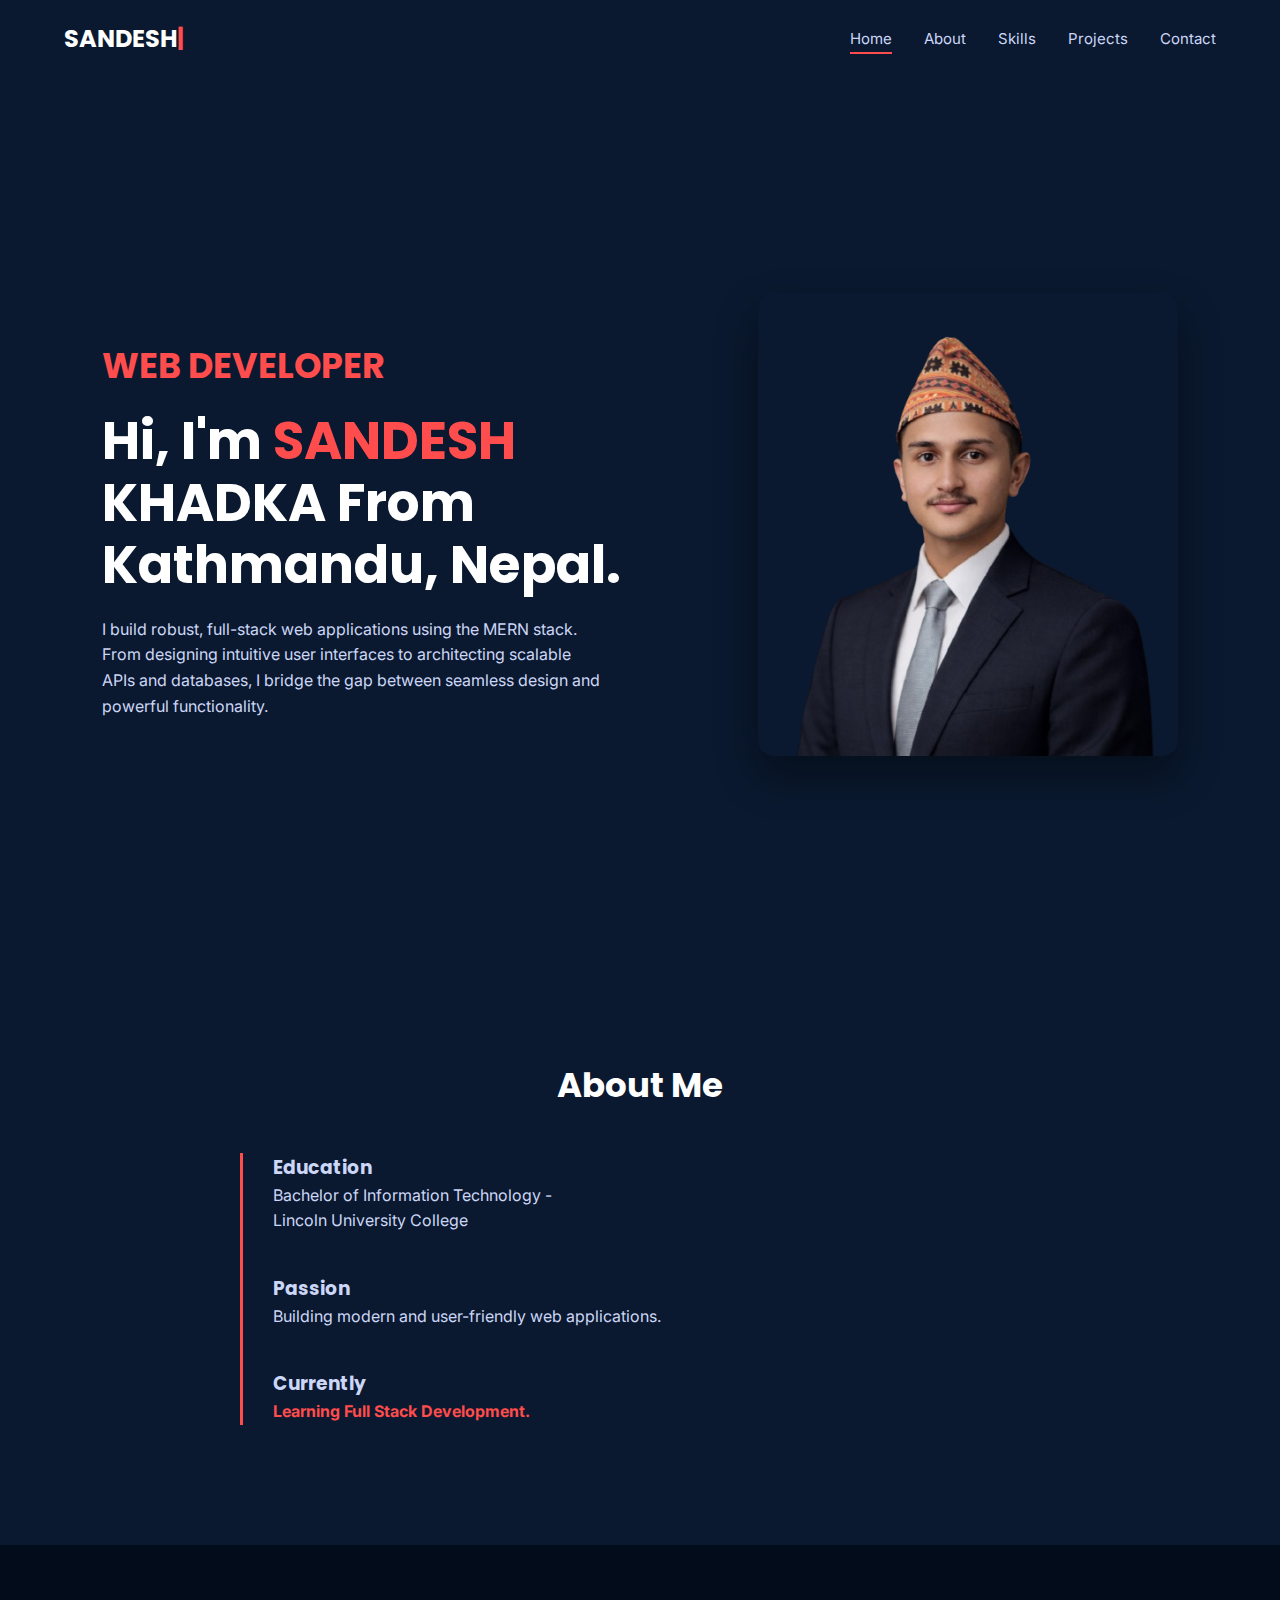
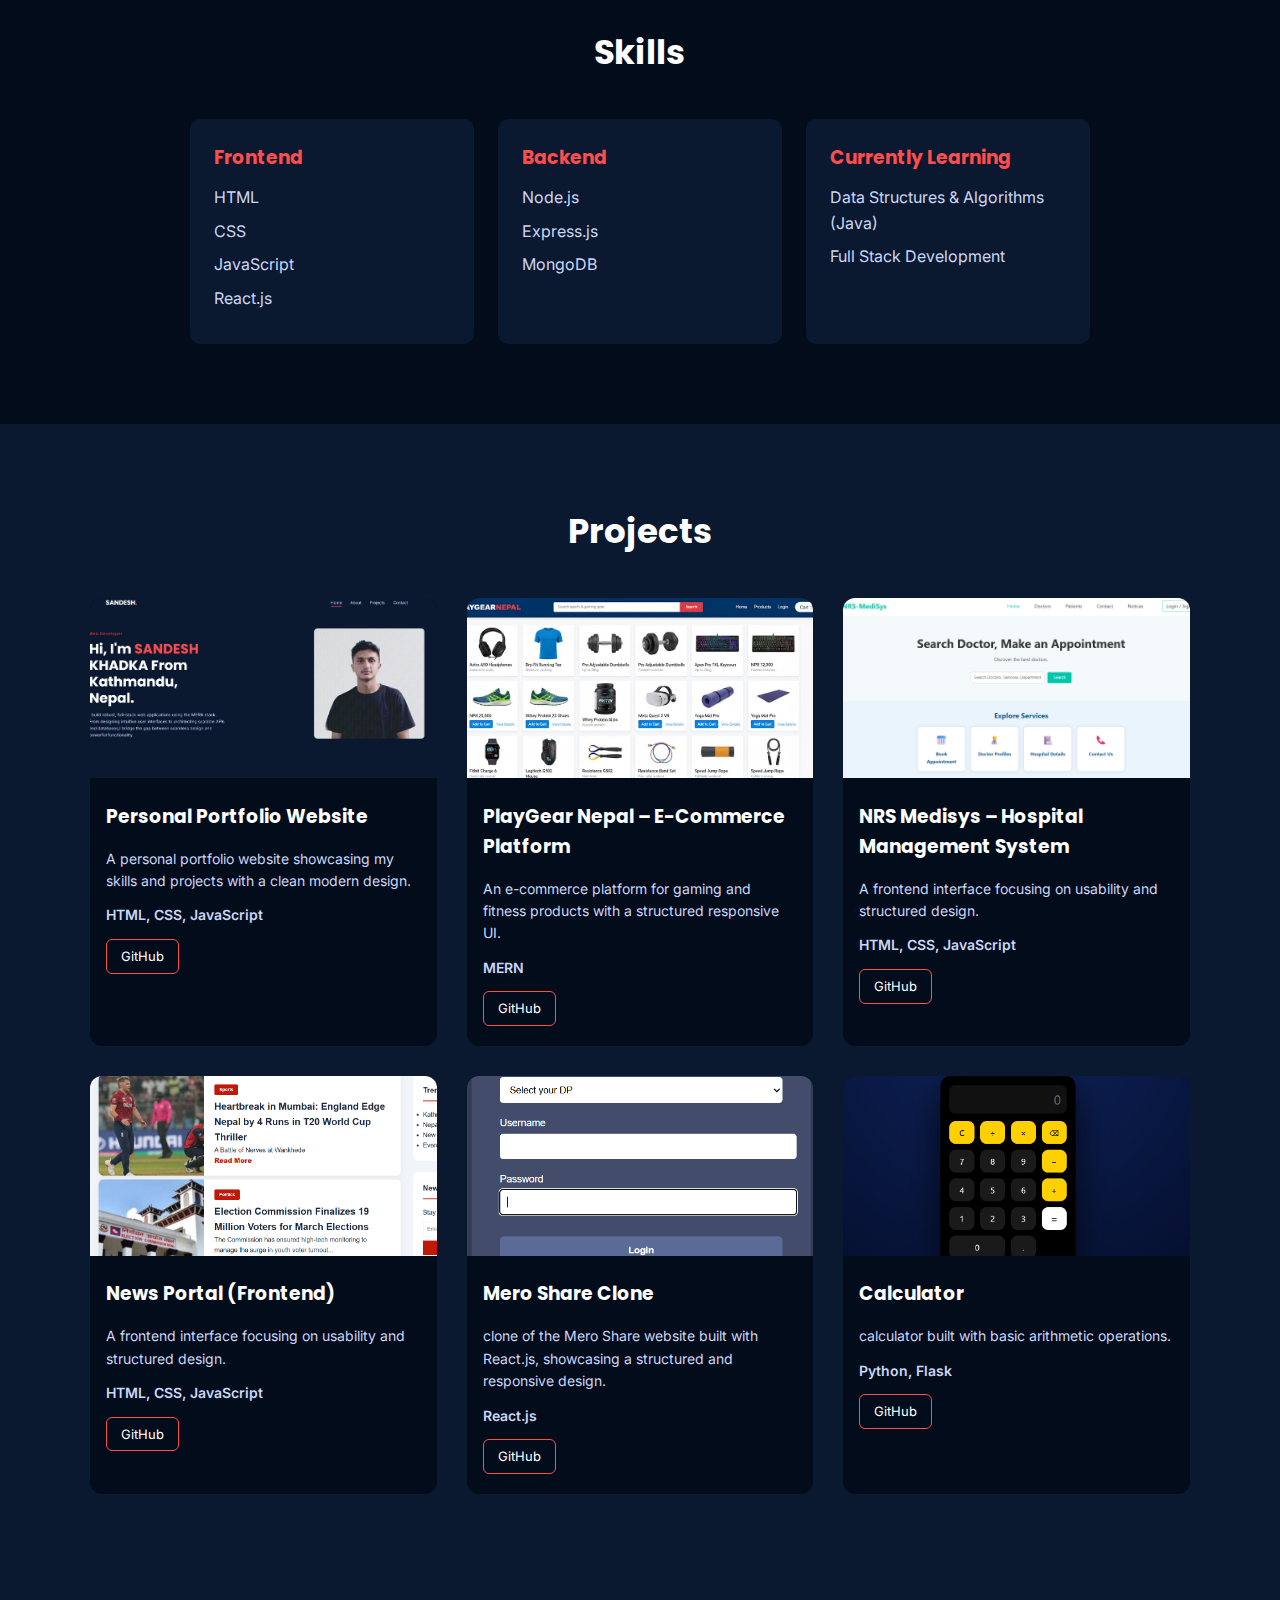
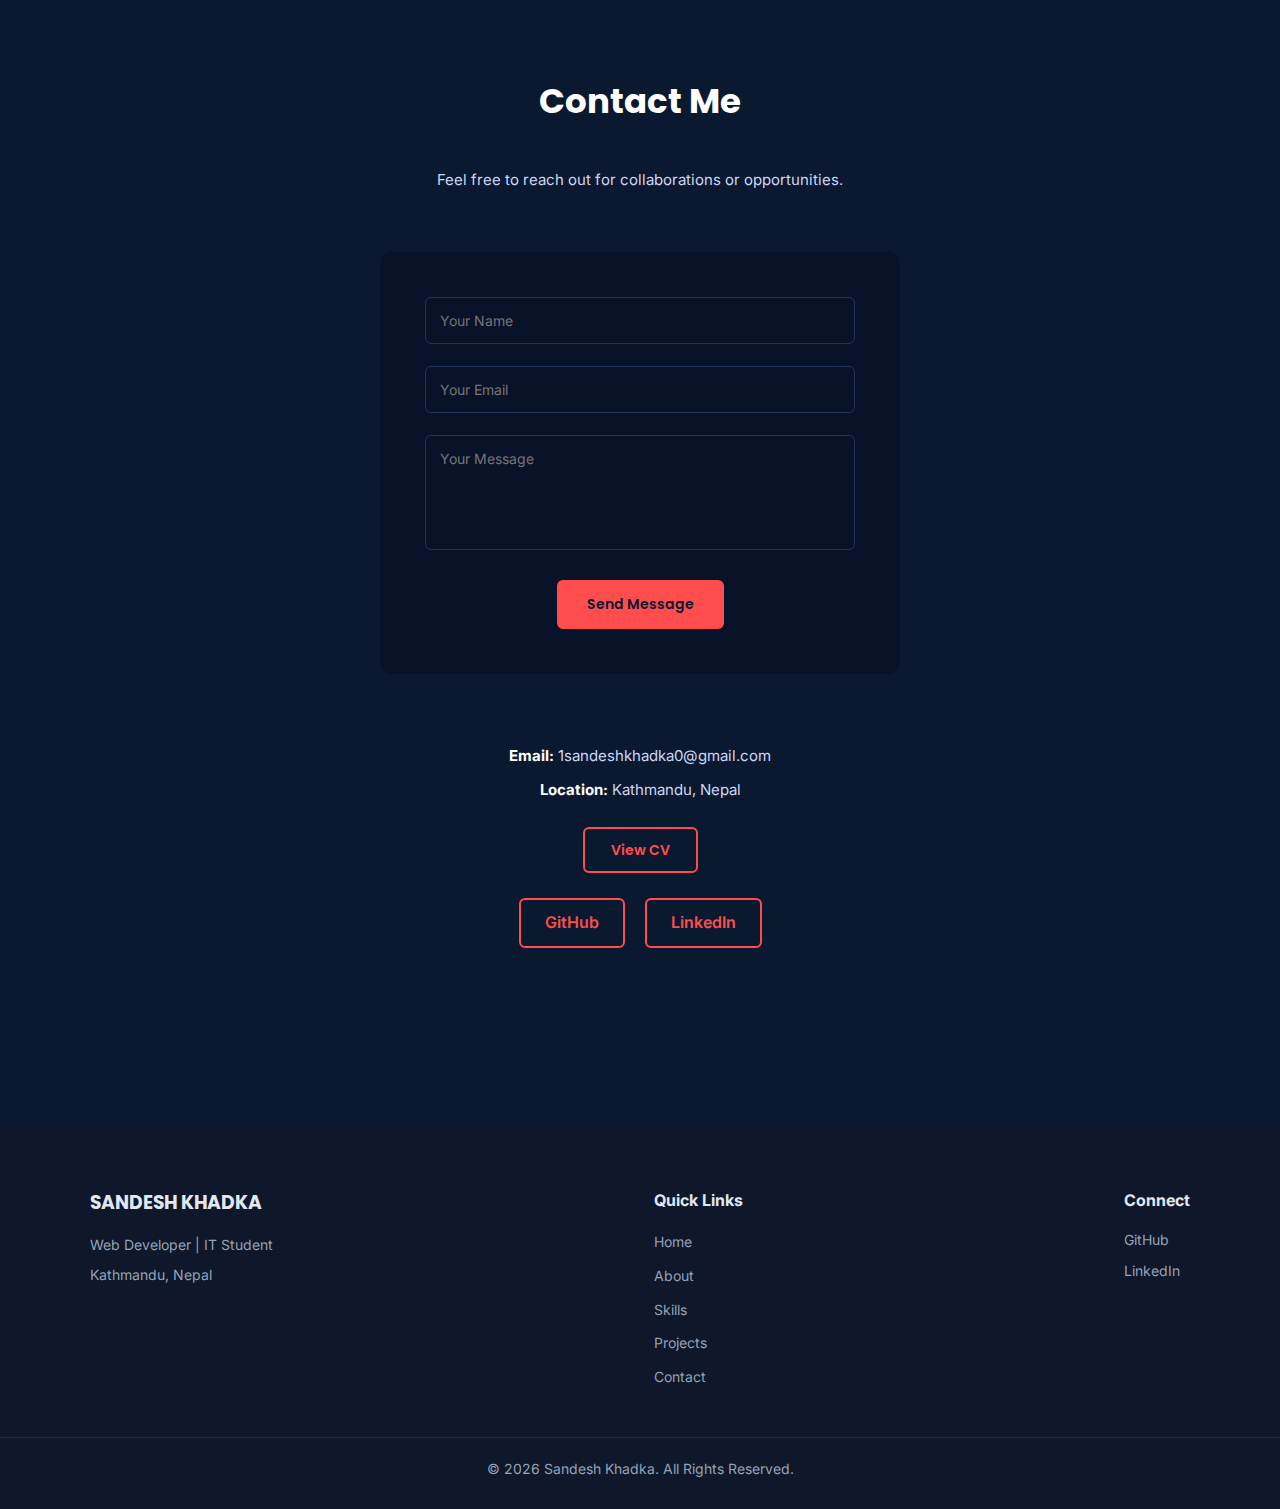
<file: index.html>
<!DOCTYPE html>
<html lang="en">
<head>
  <meta charset="UTF-8" />
  <meta name="viewport" content="width=device-width, initial-scale=1.0" />
  <title>SANDESH | Web Developer</title>

  <!-- Google Fonts -->
  <link href="https://fonts.googleapis.com/css2?family=Poppins:wght@400;600;700&family=Inter:wght@400;500&display=swap" rel="stylesheet">

  <!-- CSS -->
  <link rel="stylesheet" href="css/components.css">
  <link rel="stylesheet" href="css/main.css">
  </head>

<body>

<!-- NAVBAR -->
<header class="navbar">
  <div class="nav-container">

    <div class="logo">
      <a href="#home">SANDESH<span>|</span></a>
    </div>

    <nav>
      <ul class="nav-links">
        <li><a href="#home" class="active">Home</a></li>
        <li><a href="#about">About</a></li>
        <li><a href="#skills">Skills</a></li>
        <li><a href="#projects">Projects</a></li>
        <li><a href="#contact">Contact</a></li>
      </ul>
    </nav>

  </div>
</header>


<main>

<!-- HERO SECTION -->
<section id="home" class="hero">

  <div class="hero-content">
    <p class="hero-role">WEB DEVELOPER</p>

    <h1>
      Hi, I'm <span>SANDESH</span><br />
      KHADKA From Kathmandu, Nepal.
    </h1>

    <p class="hero-description">
      I build robust, full-stack web applications using the MERN stack.<br>
      From designing intuitive user interfaces to architecting scalable APIs 
      and databases, I bridge the gap between seamless design and powerful functionality.
    </p>
  </div>

  <div class="hero-image">
    <img src="assets/images/sandesh.png" alt="Sandesh portrait">
  </div>

</section>


<!-- About Section -->
<section id="about" class="section">

  <h2 class="section-title">About Me</h2>

  <div class="about-timeline">

    <div class="timeline-item">
      <h3>Education</h3>
      <p>Bachelor of Information Technology - <br> Lincoln University College</p>
    </div>

    <div class="timeline-item">
      <h3>Passion</h3>
      <p>Building modern and user-friendly web applications.</p>
    </div>

    <div class="timeline-item">
      <h3>Currently</h3>
      <p class="highlight">Learning Full Stack Development.</p>
    </div>

  </div>

</section>

<!-- SKILLS SECTION -->
<section id="skills" class="section">
  <div class="container">
    <h2 class="section-title">Skills</h2>

    <div class="skills-grid">

      <div class="skill-category">
        <h3>Frontend</h3>
        <ul>
          <li>HTML</li>
          <li>CSS</li>
          <li>JavaScript</li>
          <li>React.js</li>
        </ul>
      </div>

      <div class="skill-category">
        <h3>Backend</h3>
        <ul>
          <li>Node.js</li>
          <li>Express.js</li>
          <li>MongoDB</li>
        </ul>
      </div>

      <div class="skill-category">
        <h3>Currently Learning</h3>
        <ul>
          <li>Data Structures & Algorithms (Java)</li>
          <li>Full Stack Development</li>
        </ul>
      </div>

    </div>
  </div>
</section>


<!-- PROJECTS SECTION -->
<section id="projects" class="section">
  <div class="container">
    <h2 class="section-title">Projects</h2>

    <div class="projects-grid">

      <div class="project-card">
        <img src="assets/images/project-portfolio.jpg" alt="Personal Portfolio Website">
        <h3>Personal Portfolio Website</h3>
        <p>
          A personal portfolio website showcasing my skills and projects with a clean modern design.
        </p>
        <p class="tech-stack">HTML, CSS, JavaScript</p>
        <div class="project-links">
          <a href="https://github.com/SandeshKhadka77/Portfolio" target="_blank">GitHub</a>
        </div>
      </div>

      <div class="project-card">
        <img src="assets/images/playgear-project.jpg" alt="PlayGear Nepal">
        <h3>PlayGear Nepal – E-Commerce Platform</h3>
        <p>
          An e-commerce platform for gaming and fitness products with a structured responsive UI.
        </p>
        <p class="tech-stack">MERN</p>
        <div class="project-links">
          <a href="https://github.com/SandeshKhadka77/PlayGear_Nepal" target="_blank">GitHub</a>
        </div>
      </div>

      <div class="project-card">
        <img src="assets/images/nrsmedi-project.png" alt="NRS Medisys">
        <h3>NRS Medisys – Hospital Management System</h3>
        <p>
          A frontend interface focusing on usability and structured design.
        </p>
        <p class="tech-stack">HTML, CSS, JavaScript</p>
        <div class="project-links">
          <a href="https://github.com/SandeshKhadka77/NRS-medisys" target="_blank">GitHub</a>
        </div>
      </div>

        <div class="project-card">
        <img src="assets/images/news-portal-project.png" alt="News Portal">
        <h3>News Portal (Frontend)</h3>
        <p>
          A frontend interface focusing on usability and structured design.
        </p>
        <p class="tech-stack">HTML, CSS, JavaScript</p>
        <div class="project-links">
          <a href="https://github.com/SandeshKhadka77/news-portal-frontend-prototype" target="_blank">GitHub</a>
        </div>
      </div>

       <div class="project-card">
        <img src="assets/images/mero-share-clone-project.png" alt="Mero Share Clone">
        <h3>Mero Share Clone</h3>
        <p>
          clone of the Mero Share website built with React.js, showcasing a structured and responsive design.
        </p>
        <p class="tech-stack">React.js</p>
        <div class="project-links">
          <a href="https://github.com/SandeshKhadka77/mero-share-clone" target="_blank">GitHub</a>
        </div>
      </div>

   <div class="project-card">
        <img src="assets/images/calculator-project.png" alt="Calculator">
        <h3>Calculator</h3>
        <p>
          calculator built with basic arithmetic operations.
        </p>
        <p class="tech-stack">Python, Flask</p>
        <div class="project-links">
          <a href="https://github.com/SandeshKhadka77/calculator-flask" target="_blank">GitHub</a>
        </div>
      </div>
    </div>


  </div>
</section>


<!-- CONTACT SECTION -->
<section id="contact" class="section">
  <div class="container">
    
    <h2 class="section-title">Contact Me</h2>
    <p class="section-subtitle">
      Feel free to reach out for collaborations or opportunities.
    </p>

    <div class="contact-wrapper">

      <form class="contact-form">
        <div class="form-group">
          <input type="text" placeholder="Your Name" required>
        </div>

        <div class="form-group">
          <input type="email" placeholder="Your Email" required>
        </div>

        <div class="form-group">
          <textarea rows="5" placeholder="Your Message" required></textarea>
        </div>

        <button type="submit" class="btn">Send Message</button>
      </form>

      <div class="contact-info">
        <p><strong>Email:</strong> 1sandeshkhadka0@gmail.com</p>
        <p><strong>Location:</strong> Kathmandu, Nepal</p>

        <div class="cv-link">
          <a href="assets/cv/Sandesh_Khadka_CV.pdf" target="_blank" class="btn-outline">
            View CV
          </a>
        </div>

        <div class="social-links">
          <a href="https://github.com/SandeshKhadka77" target="_blank">GitHub</a>
          <a href="https://linkedin.com/in/sandesh-khadka-67604b371" target="_blank">LinkedIn</a>
        </div>
      </div>

    </div>
  </div>
</section>

</main>

  <!-- FOOTER -->
<footer class="footer">
  <div class="container footer-container">

    <div class="footer-left">
      <h3>SANDESH KHADKA</h3>
      <p>Web Developer | IT Student</p>
      <p>Kathmandu, Nepal</p>
    </div>

    <div class="footer-middle">
      <h4>Quick Links</h4>
      <ul>
        <li><a href="#home">Home</a></li>
        <li><a href="#about">About</a></li>
        <li><a href="#skills">Skills</a></li>
        <li><a href="#projects">Projects</a></li>
        <li><a href="#contact">Contact</a></li>
      </ul>
    </div>

    <div class="footer-right">
      <h4>Connect</h4>
      <div class="footer-social">
        <a href="https://github.com/SandeshKhadka77" target="_blank">GitHub</a>
        <a href="https://linkedin.com/in/sandesh-khadka-67604b371" target="_blank">LinkedIn</a>
      </div>
    </div>

  </div>

  <div class="footer-bottom">
    <p>© 2026 Sandesh Khadka. All Rights Reserved.</p>
  </div>


</footer>

<script src="js/form.js"></script>

</body>
</html>
</file>
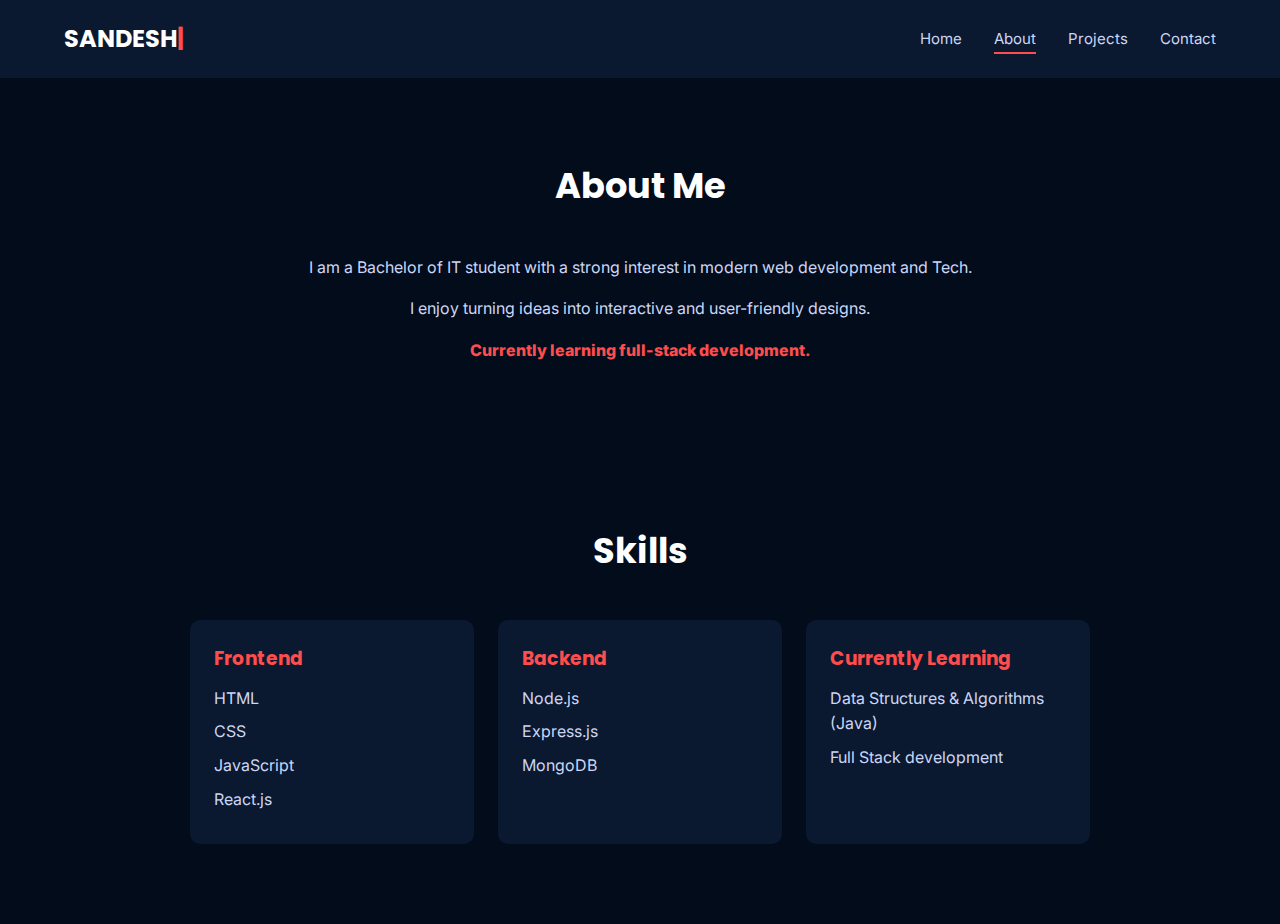
<file: pages/about.html>
<!DOCTYPE html>
<html lang="en">
<head>
  <meta charset="UTF-8" />
  <meta name="viewport" content="width=device-width, initial-scale=1.0" />
  <title>SANDESH | Web Developer</title>

  <!-- Google Fonts -->
  <link href="https://fonts.googleapis.com/css2?family=Poppins:wght@400;600;700&family=Inter:wght@400;500&display=swap" rel="stylesheet">

  <!-- CSS -->
  <link rel="stylesheet" href="../css/base.css">
  <link rel="stylesheet" href="../css/components.css">
  <link rel="stylesheet" href="../css/about.css">
  

</head>
<body>

  <header class="navbar">
  <div class="nav-container">

    <!-- Logo -->
    <div class="logo">
      <a href="index.html">SANDESH<span>|</span></a>
    </div>

    <!-- Navigation -->
    <nav>
      <ul class="nav-links">
         <li><a href="../index.html">Home</a></li>
        <li><a href="../pages/about.html" class="active">About</a></li>
        <li><a href="../pages/projects.html">Projects</a></li>
        <li><a href="../pages/contact.html">Contact</a></li>
      </ul>
    </nav>

  </div>
</header>

<main>
<!-- About ME -->
       <section id="about" class="section">
  <div class="container">
    <h2 class="section-title">About Me</h2>

    <p class="about-text">
      I am a Bachelor of IT student with a strong interest in modern web development and Tech.
    </p>

    <p class="about-text">
      I enjoy turning ideas into interactive and user-friendly designs.
    </p>

    <p class="about-focus">
      Currently learning full-stack development.
    </p>
  </div>
</section>

<!--  Skills -->
<section id="skills" class="section">
  <div class="container">
    <h2 class="section-title">Skills</h2>

    <div class="skills-grid">
      
      <div class="skill-category">
        <h3>Frontend</h3>
        <ul>
          <li>HTML</li>
          <li>CSS</li>
          <li>JavaScript</li>
          <li>React.js</li>
        </ul>
      </div>

      <div class="skill-category">
        <h3>Backend</h3>
        <ul>
          <li>Node.js</li>
          <li>Express.js</li>
          <li>MongoDB</li>
        </ul>
      </div>

      <div class="skill-category">
        <h3>Currently Learning</h3>
        <ul>
          <li>Data Structures & Algorithms (Java)</li>
          <li>Full Stack development</li>
        </ul>
      </div>

    </div>
  </div>
</section>
</main>
</file>
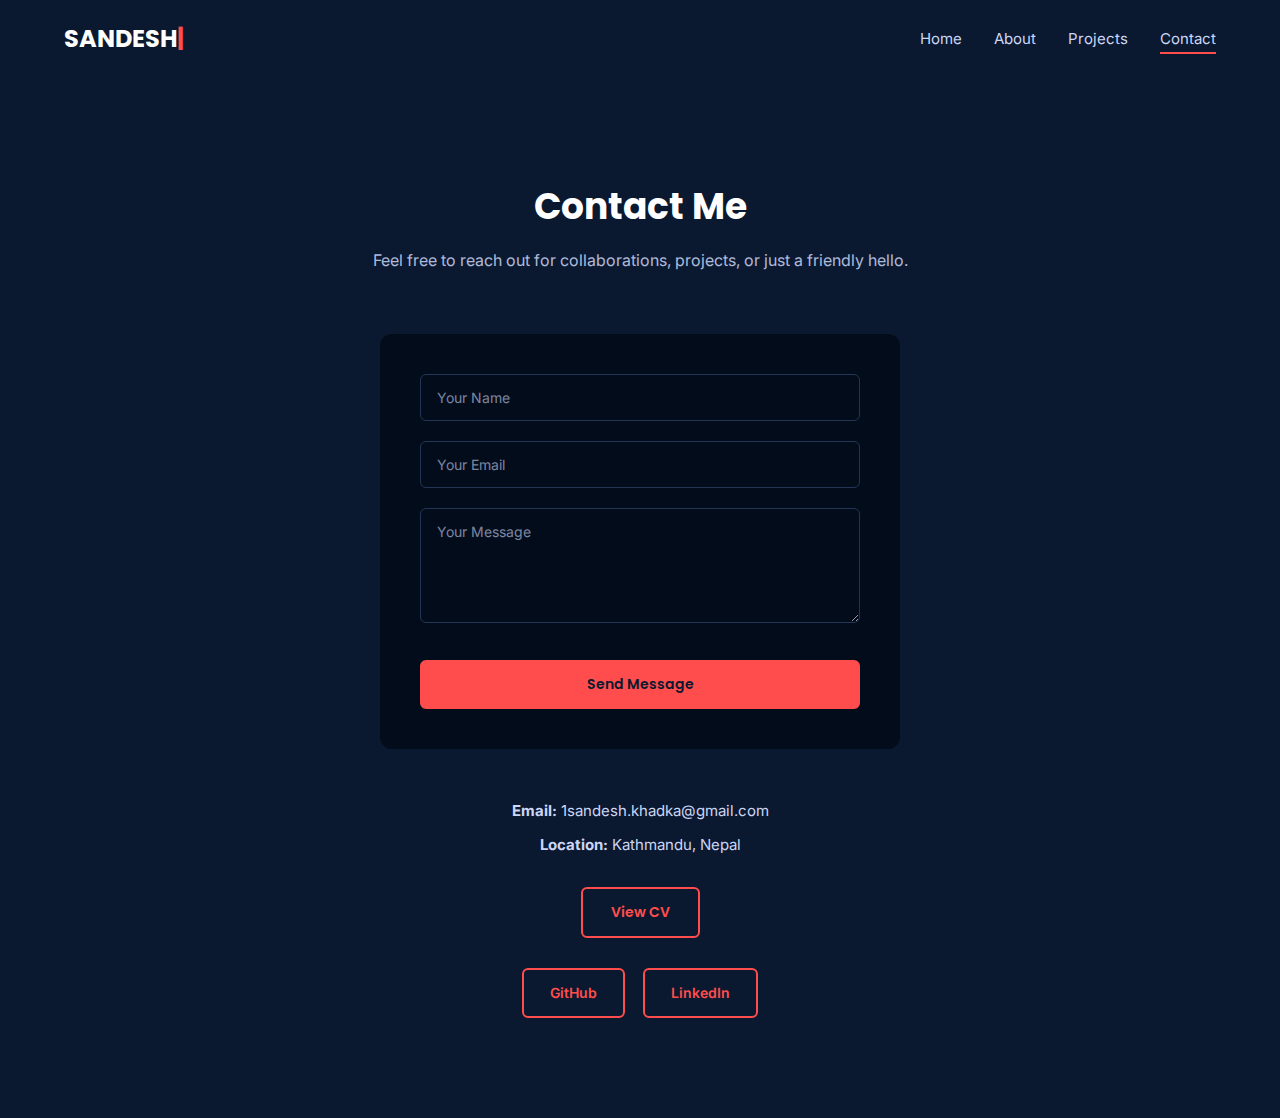
<file: pages/contact.html>
<!DOCTYPE html>
<html lang="en">
<head>
  <meta charset="UTF-8" />
  <meta name="viewport" content="width=device-width, initial-scale=1.0" />
  <title>SANDESH | Web Developer</title>

  <!-- Google Fonts -->
  <link href="https://fonts.googleapis.com/css2?family=Poppins:wght@400;600;700&family=Inter:wght@400;500&display=swap" rel="stylesheet">

  <!-- CSS -->
  <link rel="stylesheet" href="../css/base.css">
  <link rel="stylesheet" href="../css/components.css">
  <link rel="stylesheet" href="../css/contact.css">

</head>
<body>

  <header class="navbar">
  <div class="nav-container">

    <!-- Logo -->
    <div class="logo">
      <a href="index.html">SANDESH<span>|</span></a>
    </div>

    <!-- Navigation -->
    <nav>
      <ul class="nav-links">
         <li><a href="../index.html">Home</a></li>
        <li><a href="../pages/about.html">About</a></li>
        <li><a href="../pages/projects.html">Projects</a></li>
        <li><a href="../pages/contact.html" class="active">Contact</a></li>
      </ul>
    </nav>

  </div>
</header>

<main>
 
    <!-- Contact-->

<section id="contact" class="section">
  <div class="container">
    
    <h2 class="section-title">Contact Me</h2>
    <p class="section-subtitle">
      Feel free to reach out for collaborations, projects, or just a friendly hello.
    </p>

    <div class="contact-wrapper">

      <!-- Contact Form -->
      <form class="contact-form">
        <div class="form-group">
          <input type="text" placeholder="Your Name" required>
        </div>

        <div class="form-group">
          <input type="email" placeholder="Your Email" required>
        </div>

        <div class="form-group">
          <textarea rows="5" placeholder="Your Message" required></textarea>
        </div>

        <button type="submit" class="btn">Send Message</button>
      </form>

     <!-- Contact Info -->
<div class="contact-info">
  <p><strong>Email:</strong> 1sandesh.khadka@gmail.com</p>
  <p><strong>Location:</strong> Kathmandu, Nepal</p>

  <!-- CV Link -->
  <div class="cv-link">
    <a href="../assets/cv/Sandesh_Khadka_CV.pdf" target="_blank" class="btn-outline">
      View CV
    </a>
  </div>

      <div class="social-links">
         <a href="https://github.com/SandeshKhadka77" target="_blank">GitHub</a>
        <a href="https://linkedin.com/in/sandesh-khadka-67604b371" target="_blank">LinkedIn</a>
      </div>
      </div>

    </div>
  </div>
</section>


</main>
</file>
<file: css/components.css>
/* Navbar */

.navbar {
  position: sticky;
  top: 0;
  width: 100%;
  background-color: #0a192f;
  z-index: 1000;
}

.nav-container {
  max-width: 1200px;
  margin: auto;
  padding: 20px 24px;
  display: flex;
  justify-content: space-between;
  align-items: center;
}

.logo a {
  font-family: "Poppins", sans-serif;
  font-size: 24px;
  font-weight: 700;
  color: #ffffff;
  text-decoration: none;
}

.logo span {
  color: #ff4d4d;
}

.nav-links {
  list-style: none;
  display: flex;
  gap: 32px;
}

.nav-links a {
  text-decoration: none;
  font-size: 15px;
  color: #ccd6f6;
  position: relative;
  transition: 0.3s;
}

.nav-links a:hover {
  color: #ffffff;
}

.nav-links a::after {
  content: "";
  position: absolute;
  left: 0;
  bottom: -6px;
  width: 0;
  height: 2px;
  background-color: #ff4d4d;
  transition: 0.3s;
}

.nav-links a:hover::after,
.nav-links a.active::after {
  width: 100%;
}


/* Footer */

.footer {
  background-color: #0f172a;
  color: #e2e8f0;
  padding-top: 60px;
  margin-top: 80px;
}

.footer-container {
  display: flex;
  justify-content: space-between;
  flex-wrap: wrap;
  gap: 40px;
  padding-bottom: 40px;
}

.footer h3,
.footer h4 {
  margin-bottom: 16px;
}

.footer p {
  margin-bottom: 8px;
  font-size: 14px;
  color: #94a3b8;
}

.footer ul {
  list-style: none;
}

.footer ul li {
  margin-bottom: 8px;
}

.footer a {
  text-decoration: none;
  color: #94a3b8;
  font-size: 14px;
  transition: 0.3s;
}

.footer a:hover {
  color: #ffffff;
}

.footer-social {
  display: flex;
  flex-direction: column;
  gap: 8px;
}

.footer-bottom {
  text-align: center;
  padding: 20px 0;
  border-top: 1px solid #1e293b;
  font-size: 13px;
  color: #64748b;
}

@media (max-width: 768px) {
  .footer-container {
    flex-direction: column;
  }
}



/* Fade Up Animation */
.fade-up {
  opacity: 0;
  transform: translateY(40px);
  transition: opacity 0.8s ease, transform 0.8s ease;
}

.fade-up.show {
  opacity: 1;
  transform: translateY(0);
}
</file>
<file: css/main.css>
* {
  margin: 0;
  padding: 0;
  box-sizing: border-box;
}

body {
  background-color: #0a192f;
  color: #ccd6f6;
  font-family: "Inter", sans-serif;
  line-height: 1.6;
}

h1, h2, h3 {
  font-family: "Poppins", sans-serif;
}

.container {
  max-width: 1100px;
  margin: 0 auto;
}


/* Buttons */

.btn {
  display: inline-block;
  padding: 12px 28px;
  background-color: #ff4d4d;
  color: #0a192f;
  border: 2px solid #ff4d4d;
  border-radius: 6px;
  text-decoration: none;
  font-size: 14px;
  font-weight: 600;
  font-family: "Poppins", sans-serif;
  transition: 0.3s;
  cursor: pointer;
}

.btn:hover {
  background-color: transparent;
  color: #ff4d4d;
}

.btn-outline {
  display: inline-block;
  padding: 12px 28px;
  border: 2px solid #ff4d4d;
  color: #ff4d4d;
  border-radius: 6px;
  text-decoration: none;
  font-size: 14px;
  font-weight: 600;
  font-family: "Poppins", sans-serif;
  transition: 0.3s;
}

.btn-outline:hover {
  background-color: #ff4d4d;
  color: #0a192f;
}


/* Section */

.section {
  padding: 80px 0;
}

.section-title {
  text-align: center;
  font-size: 34px;
  margin-bottom: 40px;
  color: #ffffff;
}


/* Hero Section */

.hero {
  min-height: 100vh;
  display: flex;
  align-items: center;
  justify-content: space-between;
  gap: 60px;
  padding: 0 8%;
}

.hero-content {
  max-width: 540px;
}

.hero-role {
  color: #ff4d4d;
  font-size: 35px;
  font-weight: 700;
  margin-bottom: 16px;
  font-family: "Poppins", sans-serif;
}

.hero-content h1 {
  font-size: 52px;
  color: #ffffff;
  line-height: 1.2;
  margin-bottom: 20px;
}

.hero-content h1 span {
  color: #ff4d4d;
}

.hero-description {
  font-size: 16px;
  color: #ccd6f6;
  max-width: 500px;
}

.hero-image img {
  width: 420px;
  max-width: 100%;
  border-radius: 16px;
  box-shadow: 0 20px 40px rgba(0, 0, 0, 0.4);
}


/* About Section */
.about {
  padding: 100px 20px;
}

.about-timeline {
  max-width: 800px;
  margin: auto;
  border-left: 3px solid #ff4c4c;
  padding-left: 30px;
}

.timeline-item {
  margin-bottom: 40px;
  transition: 0.3s ease;
}

.timeline-item:hover {
  transform: translateX(5px);
}

.highlight {
  color: #ff4c4c;
  font-weight: bold;
}


/* Skills Section */

#skills {
  background-color: #020c1b;
}

.skills-grid {
  display: grid;
  grid-template-columns: repeat(auto-fit, minmax(220px, 1fr));
  gap: 24px;
  max-width: 900px;
  margin: 0 auto;
}

.skill-category {
  background-color: #0a192f;
  padding: 24px;
  border-radius: 10px;
  transition: 0.3s;
}

.skill-category h3 {
  color: #ff4d4d;
  margin-bottom: 12px;
}

.skill-category ul {
  list-style: none;
}

.skill-category li {
  margin-bottom: 8px;
  color: #ccd6f6;
}

.skill-category:hover {
  transform: translateY(-6px);
}


/* Projects Section */

#projects {
  background-color: #0a192f;
}

.projects-grid {
  display: grid;
  grid-template-columns: repeat(auto-fit, minmax(280px, 1fr));
  gap: 30px;
  max-width: 1100px;
  margin: 0 auto;
}

.project-card {
  background-color: #020c1b;
  border-radius: 12px;
  overflow: hidden;
  transition: 0.3s;
}

.project-card:hover {
  transform: translateY(-6px);
}

.project-card img {
  width: 100%;
  height: 180px;
  object-fit: cover;
}

.project-card h3 {
  color: #ffffff;
  margin: 16px;
}

.project-card p {
  color: #ccd6f6;
  margin: 0 16px 12px;
  font-size: 14px;
}

.tech-stack {
  color: #ff4d4d;
  font-size: 13px;
  font-weight: 600;
  margin: 0 16px 16px;
}

.project-links {
  display: flex;
  gap: 12px;
  margin: 0 16px 20px;
}

.project-links a {
  text-decoration: none;
  border: 1px solid #ff4d4d;
  color: #ffffff;
  padding: 6px 14px;
  border-radius: 6px;
  font-size: 13px;
  transition: 0.3s;
}

.project-links a:hover {
  background-color: #ff4d4d;
  color: #020c1b;
}


/* Contact Section */

#contact {
  padding: 100px 20px;
  background-color: #0a192f;
  text-align: center;
}

.section-subtitle {
  margin-top: 15px;
  margin-bottom: 60px;
  color: #ccd6f6;
  font-size: 15px;
}

.contact-wrapper {
  display: flex;
  flex-direction: column;
  align-items: center;
}

.contact-form {
  width: 100%;
  max-width: 520px;
  background-color: #081229; 
  padding: 45px;
  border-radius: 12px;
  margin-bottom: 50px;
}

.form-group {
  margin-bottom: 22px;
}

.form-group input,
.form-group textarea {
  width: 100%;
  padding: 14px;
  background-color: transparent;
  border: 1px solid #233554;
  border-radius: 6px;
  color: #ffffff;
  font-family: "Inter", sans-serif;
  font-size: 14px;
}

.form-group input:focus,
.form-group textarea:focus {
  border-color: #ff4d4d;
  outline: none;
}

textarea {
  resize: none;
}


.contact-info {
  margin-top: 20px;
}

.contact-info p {
  margin-bottom: 10px;
  font-size: 15px;
  color: #ccd6f6;
}

.contact-info strong {
  color: #ffffff;
}

/* CV Button */

.cv-link {
  margin: 25px 0;
}

.cv-link a {
  padding: 10px 26px;
  border: 2px solid #ff4d4d;
  color: #ff4d4d;
  border-radius: 6px;
  text-decoration: none;
  font-weight: 600;
  transition: 0.3s;
}

.cv-link a:hover {
  background-color: #ff4d4d;
  color: #0a192f;
}

.social-links {
  display: flex;
  justify-content: center;
  gap: 20px;
  margin-top: 10px;
  flex-wrap: wrap;
}

.social-links a {
  padding: 10px 24px;
  border: 2px solid #ff4d4d;
  color: #ff4d4d;
  border-radius: 6px;
  text-decoration: none;
  font-weight: 600;
  transition: 0.3s;
}

.social-links a:hover {
  background-color: #ff4d4d;
  color: #0a192f;
}

/* Responsive */

@media (max-width: 768px) {
  .hero {
    flex-direction: column;
    text-align: center;
    padding-top: 120px;
  }

  .hero-content h1 {
    font-size: 36px;
  }

  .hero-image img {
    width: 300px;
  }
}
</file>
<file: css/base.css>
* {
  margin: 0;
  padding: 0;
  box-sizing: border-box;
}

:root {
  --primary-dark: #0a192f;
  --secondary-red: #ff4d4d;
  --white: #ffffff;
  --text-light: #ccd6f6;
}

body {
  font-family: 'Inter', sans-serif;
  background-color: var(--primary-dark);
  color: var(--text-light);
  line-height: 1.6;
}

h1, h2, h3 {
  font-family: 'Poppins', sans-serif;
}
</file>
<file: css/about.css>
/* About & Skills Section */

.section {
  padding: 80px 0;
}

.section-title {
  font-size: 2.2rem;
  text-align: center;
  margin-bottom: 40px;
  color: #ffffff;
}

#about {
  background-color: #020c1b;
}

.about-text {
  max-width: 900px;
  margin: 0 auto 16px;
  text-align: center;
  color: #ccd6f6;
  line-height: 1.6;
}

.about-focus {
  text-align: center;
  color: #ff4c4c; 
  font-weight: 800;
}

/* Skills section */

#skills {
  background-color: #020c1b;
}

.skills-grid {
  display: grid;
  grid-template-columns: repeat(auto-fit, minmax(220px, 1fr));
  gap: 24px;
  max-width: 900px;
  margin: 0 auto;
}

.skill-category {
  background-color: #0a192f;
  padding: 24px;
  border-radius: 10px;
}

.skill-category h3 {
  color: #ff4c4c;
  margin-bottom: 12px;
}

.skill-category ul {
  list-style: none;
  padding: 0;
}

.skill-category li {
  color: #ccd6f6;
  margin-bottom: 8px;
}

.skill-category:hover {
  transform: translateY(-8px);
  box-shadow: 0 10px 30px rgba(255, 76, 76, 0.2);
}

/* Reveal flow when scrool form hero */
.hidden {
  opacity: 0;
  transform: translateY(40px);
  transition: all 0.6s ease;
}

.show {
  opacity: 1;
  transform: translateY(0);
}
</file>
<file: css/contact.css>
/*Button Styles*/

.btn {
  display: inline-block;
  padding: 12px 28px;
  font-family: 'Poppins', sans-serif;
  font-size: 14px;
  font-weight: 600;
  color: var(--primary-dark);
  background-color: var(--secondary-red);
  border: 2px solid var(--secondary-red);
  border-radius: 6px;
  text-decoration: none;
  cursor: pointer;
  transition: all 0.3s ease;
}

.btn:hover {
  background-color: transparent;
  color: var(--secondary-red);
}

.btn-outline {
  display: inline-block;
  padding: 12px 28px;
  font-family: 'Poppins', sans-serif;
  font-size: 14px;
  font-weight: 600;
  color: var(--secondary-red);
  border: 2px solid var(--secondary-red);
  border-radius: 6px;
  text-decoration: none;
  transition: all 0.3s ease;
}

.btn-outline:hover {
  background-color: var(--secondary-red);
  color: var(--primary-dark);
}


/*Homepage contact CTA section*/

.cta {
  padding: 100px 20px;
  text-align: center;
}

.cta-content {
  max-width: 700px;
  margin: 0 auto;
}

.cta h2 {
  font-size: 34px;
  color: var(--white);
  margin-bottom: 16px;
}

.cta p {
  font-size: 16px;
  color: var(--text-light);
  opacity: 0.9;
  margin-bottom: 35px;
}

.cta-buttons {
  display: flex;
  justify-content: center;
  align-items: center;
  gap: 20px;
  margin-top: 35px;
}

.btn-primary {
  padding: 12px 28px;
  border-radius: 8px;
  background-color: var(--secondary-red);
  color: #020c1b;
  font-weight: 600;
  text-decoration: none;
  transition: all 0.3s ease;
  position: relative;
}

/* hover OF hire me btn*/
.btn-primary:hover {
  transform: translateY(-3px);
  box-shadow: 0 12px 25px rgba(255, 77, 77, 0.35);
  opacity: 0.95;
}

.btn-primary::after {
  content: "";
  position: absolute;
  inset: 0;
  border-radius: 8px;
  background: rgba(255, 77, 77, 0.35);
  filter: blur(18px);
  opacity: 0;
  z-index: -1;
  transition: opacity 0.3s ease;
}

.btn-primary:hover::after {
  opacity: 1;
}


/*contact page styles*/

.section {
  padding: 100px 20px;
}

.container {
  max-width: 1100px;
  margin: 0 auto;
}

.section-title {
  text-align: center;
  font-size: 36px;
  color: var(--white);
  margin-bottom: 12px;
}

.section-subtitle {
  text-align: center;
  max-width: 600px;
  margin: 0 auto 60px;
  color: var(--text-light);
  opacity: 0.85;
}


/*FORM*/

.contact-wrapper {
  display: flex;
  flex-direction: column;
  align-items: center;
}

.contact-form {
  width: 100%;
  max-width: 520px;
  background-color: #020c1b;
  padding: 40px;
  border-radius: 12px;
}

.form-group {
  margin-bottom: 20px;
}

.form-group input,
.form-group textarea {
  width: 100%;
  padding: 14px 16px;
  font-family: 'Inter', sans-serif;
  font-size: 14px;
  color: var(--white);
  background-color: transparent;
  border: 1px solid #233554;
  border-radius: 6px;
  outline: none;
}

.form-group input::placeholder,
.form-group textarea::placeholder {
  color: var(--text-light);
  opacity: 0.6;
}

.form-group input:focus,
.form-group textarea:focus {
  border-color: var(--secondary-red);
}

.contact-form button {
  width: 100%;
  margin-top: 10px;
}

/* CONTACT INFO */
.contact-info {
  margin-top: 50px;
  text-align: center;
}

.contact-info p {
  font-size: 15px;
  margin-bottom: 10px;
  color: var(--text-light);
}

.cv-link {
  margin: 30px 0;
}


/*SOCIAL LINKS */

.social-links {
  display: flex;
  justify-content: center;
  gap: 18px;
  flex-wrap: wrap;
}

.social-links a {
  padding: 12px 26px;
  font-size: 14px;
  font-weight: 600;
  color: var(--secondary-red);
  border: 2px solid var(--secondary-red);
  border-radius: 6px;
  text-decoration: none;
  transition: all 0.3s ease;
}

.social-links a:hover {
  background-color: var(--secondary-red);
  color: var(--primary-dark);
}
</file>
